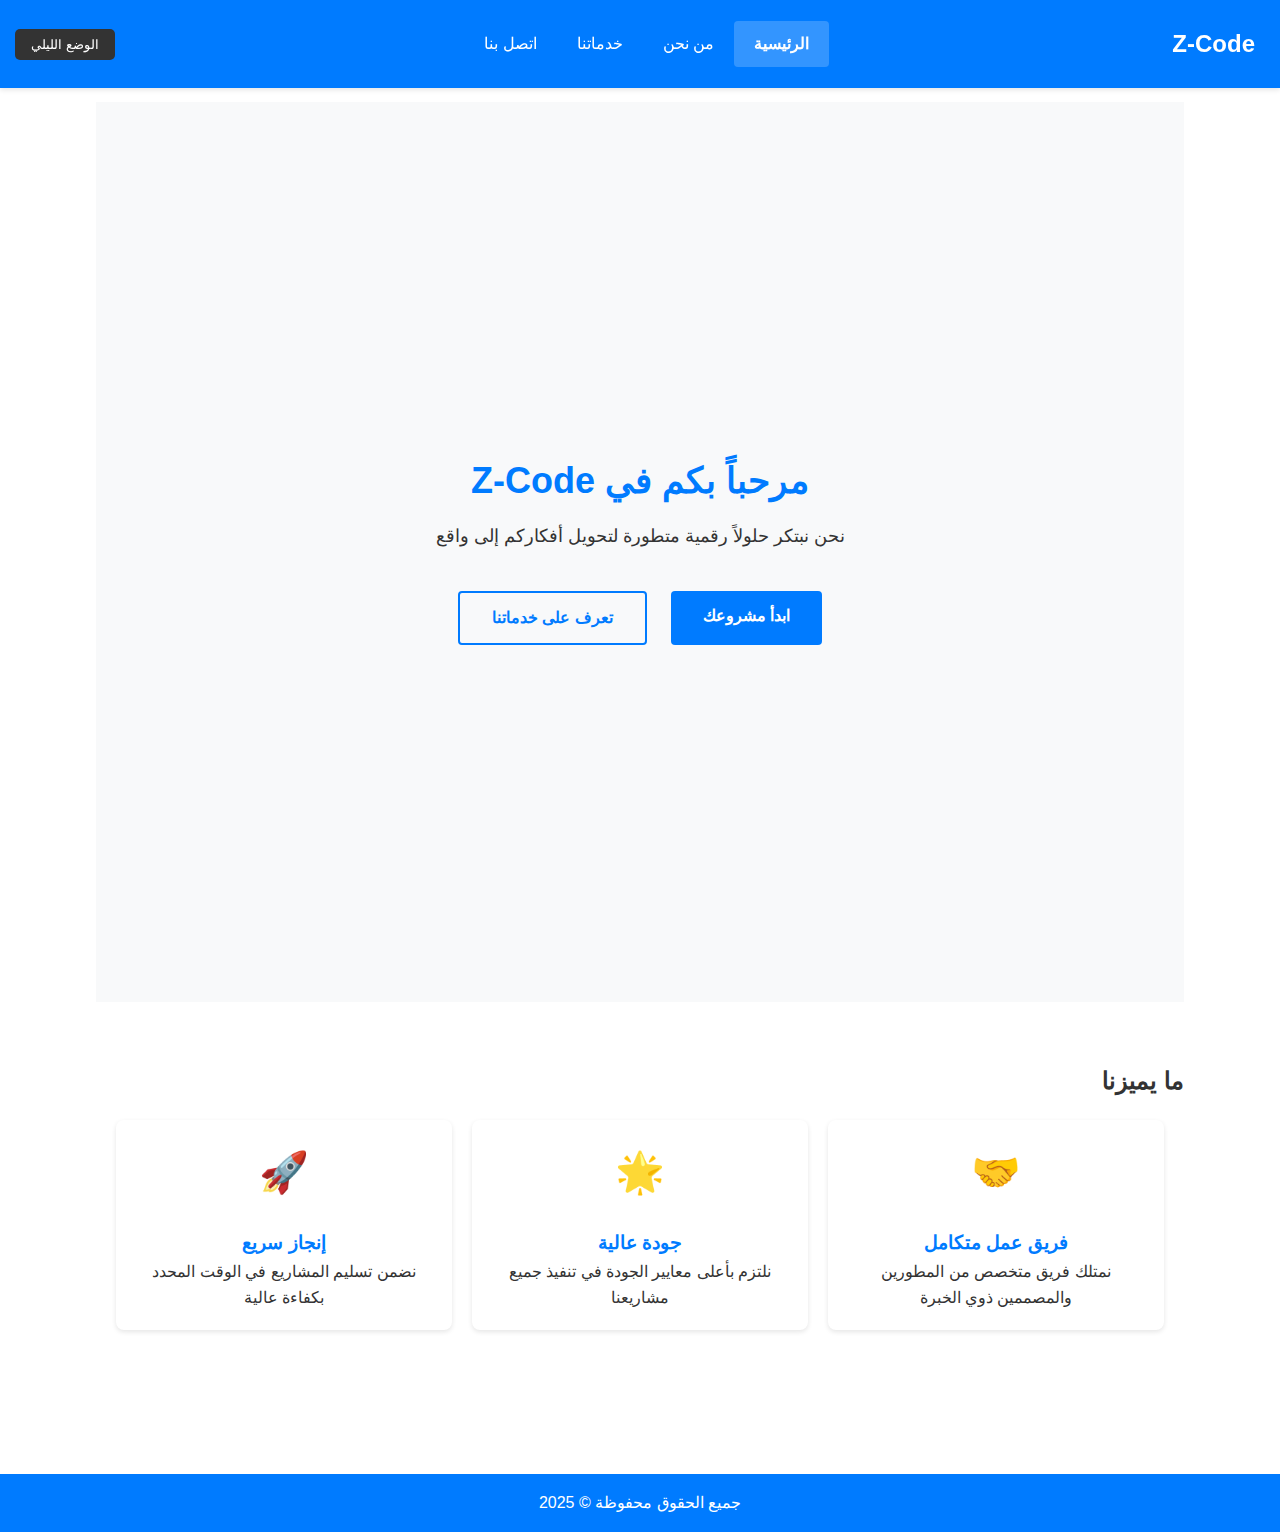
<file: index.html>
<!DOCTYPE html>
<html lang="ar" dir="rtl">
<head>
    <meta charset="UTF-8">
    <meta name="viewport" content="width=device-width, initial-scale=1.0">
    <title>الصفحة الرئيسية</title>
    <link rel="stylesheet" href="style.css">
</head>
<body>
    <header>
        <a href="index.html" class="brand">Z-Code</a>
        <nav>
            <ul>
                <li><a href="index.html" class="active">الرئيسية</a></li>
                <li><a href="about.html">من نحن</a></li>
                <li><a href="services.html">خدماتنا</a></li>
                <li><a href="contact.html">اتصل بنا</a></li>
            </ul>
        </nav>
        <button id="darkModeToggle">الوضع الليلي</button>
    </header>

    <main>
        <section class="hero">
            <div class="hero-content">
                <h1>مرحباً بكم في Z-Code</h1>
                <p class="hero-text">نحن نبتكر حلولاً رقمية متطورة لتحويل أفكاركم إلى واقع</p>
                <div class="hero-buttons">
                    <a href="contact.html" class="btn primary-btn">ابدأ مشروعك</a>
                    <a href="services.html" class="btn secondary-btn">تعرف على خدماتنا</a>
                </div>
            </div>
        </section>

        <section class="features">
            <h2 class="section-title">ما يميزنا</h2>
            <div class="features-grid">
                <div class="feature-card">
                    <div class="feature-icon">&#129309</div>
                    <h3>فريق عمل متكامل</h3>
                    <p>نمتلك فريق متخصص من المطورين والمصممين ذوي الخبرة</p>
                </div>
                <div class="feature-card">
                    <div class="feature-icon">&#127775</div>
                    <h3>جودة عالية</h3>
                    <p>نلتزم بأعلى معايير الجودة في تنفيذ جميع مشاريعنا</p>
                </div>
                <div class="feature-card">
                    <div class="feature-icon">&#128640</div>
                    <h3>إنجاز سريع</h3>
                    <p>نضمن تسليم المشاريع في الوقت المحدد بكفاءة عالية</p>
                </div>
            </div>
        </section>   
    </main>

    
    <footer>
        <p>جميع الحقوق محفوظة &copy; 2025</p>
    </footer>

    <script src="script.js"></script>
</body>
</html>
</file>
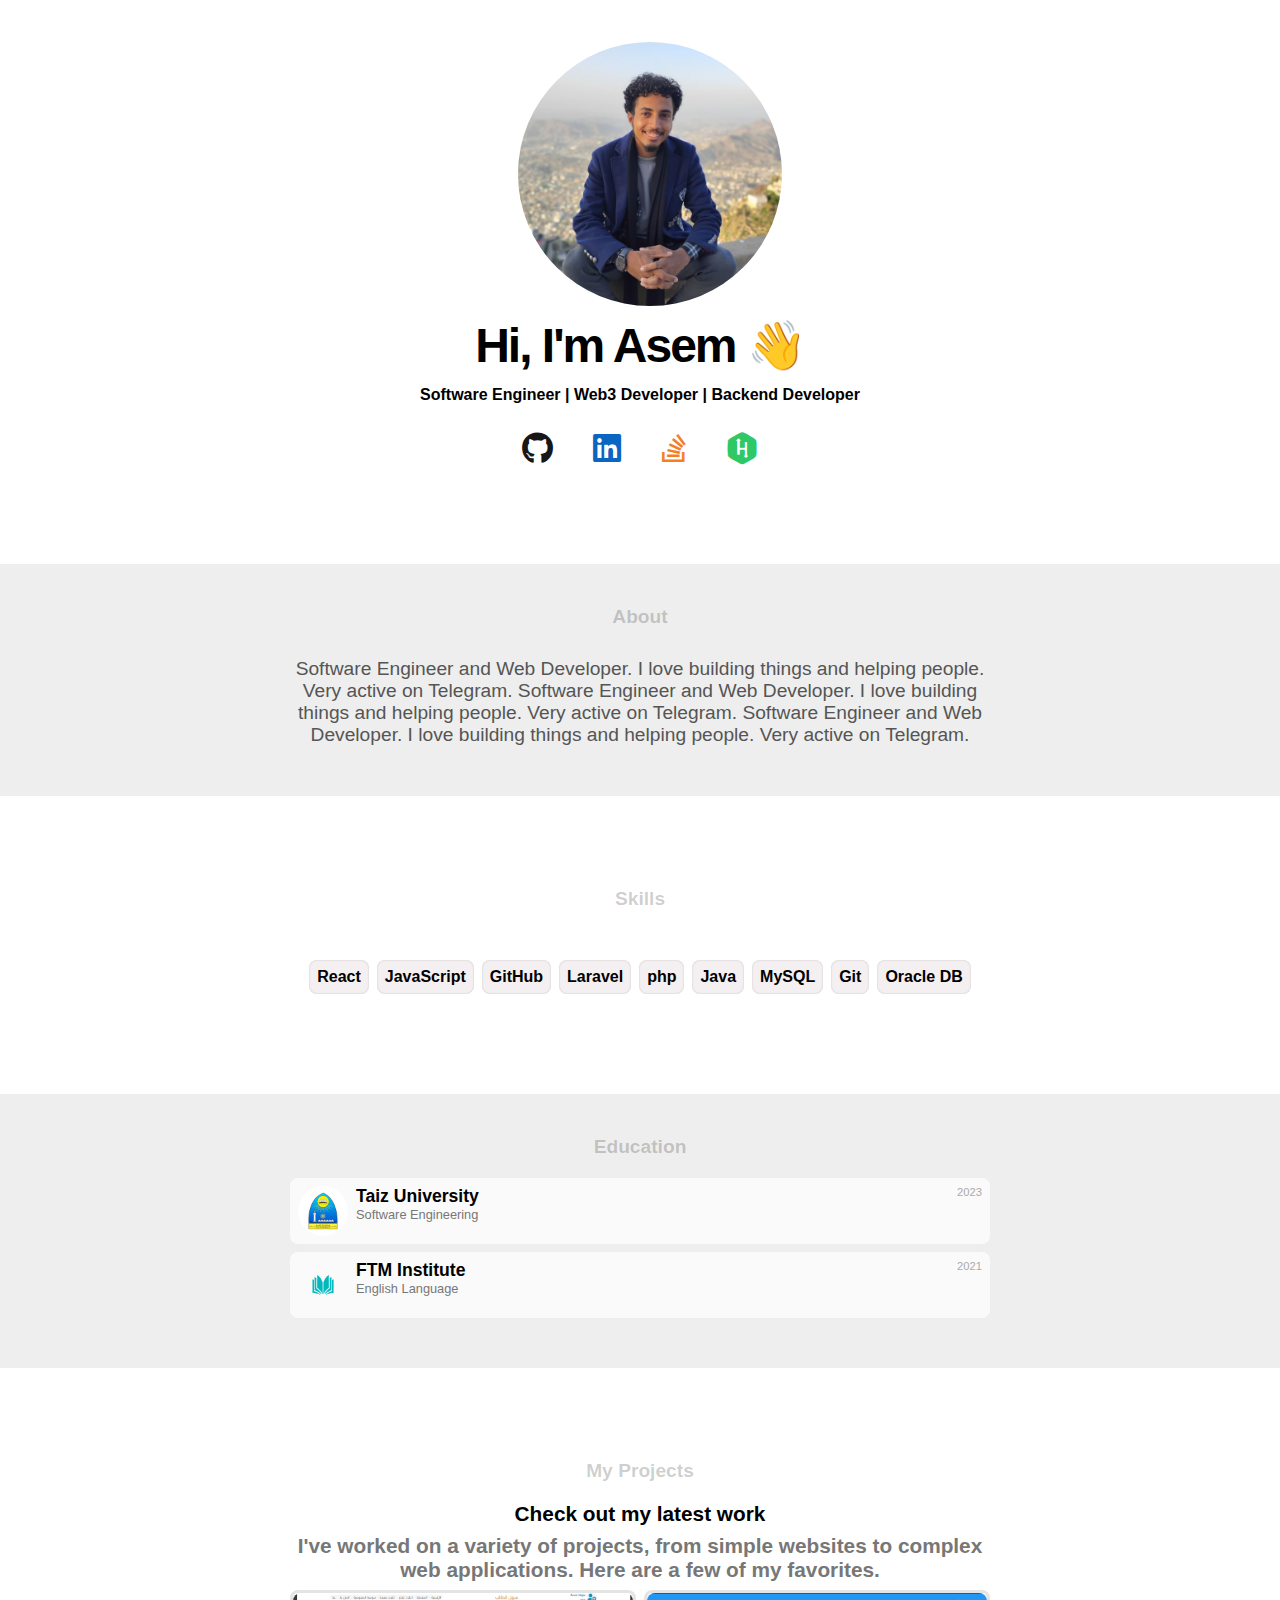
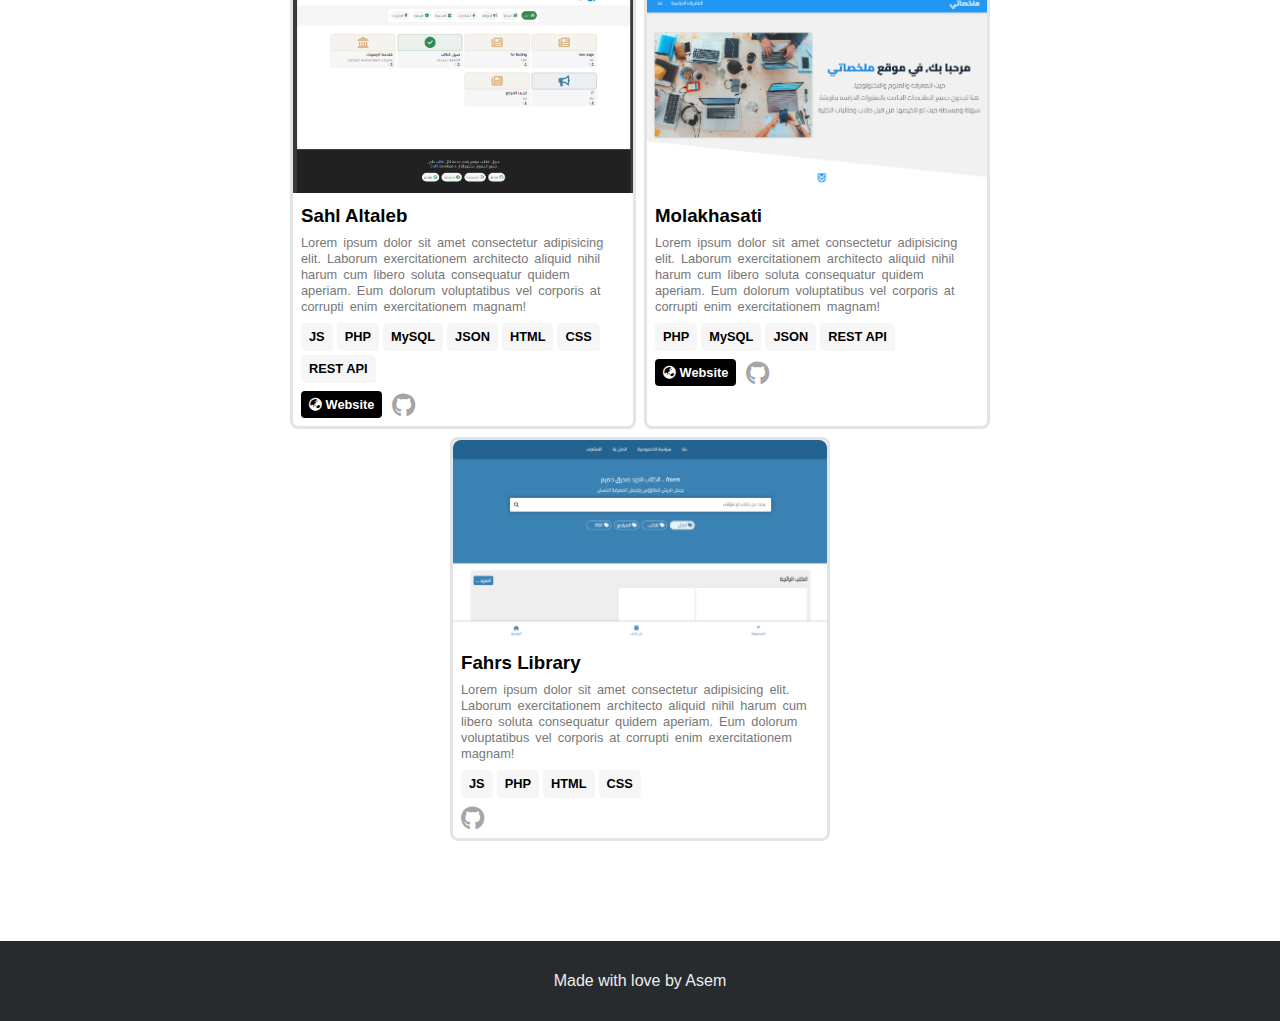
<file: profileTeam/Asem/index.html>
<!DOCTYPE html>
<html lang="en">

<head>
    <meta charset="UTF-8">
    <link rel="stylesheet" href="./assets/css/style.css">
    <link rel="stylesheet" href="./fontawsom/css/all.min.css">
    <meta name="viewport" content="width=device-width, initial-scale=1.0">
    <title>Asem Najee</title>
</head>

<body>
    <main>
        <section>
            <div class="container my-info">
                <img class="me" src="./assets/img/me.png" alt="">
                <h1>Hi, I'm Asem 👋</h1>
                <span>Software Engineer | Web3 Developer | Backend Developer</span>
                <div class="icon">
                    <i class="fab fa-github" style="color: #181717"></i>
                    <i class="fab fa-linkedin" style="color: #0A66C2;"></i>
                    <i class="fab fa-stack-overflow" style="color: #f48024;"></i>
                    <i class="fab fa-hackerrank" style="color: #2ec866;"></i>
                    <!-- <i class="fab fa-"></i> -->
                </div>
            </div>
        </section>

        <section>
            <div class="container about">
                <h2>About</h2>
                <p class="description">Software Engineer and Web Developer. I love building things and helping people. Very active on Telegram.
                    Software Engineer and Web Developer. I love building things and helping people. Very active on Telegram.
                    Software Engineer and Web Developer. I love building things and helping people. Very active on Telegram.
                </p>
            </div>
        </section>

        <section>
            <div class="container skills">
                <h2>Skills</h2>
                <div class="list">
                    <span>React</span>
                    <span>JavaScript</span>
                    <span>GitHub</span>
                    <span>Laravel</span>
                    <span>php</span>
                    <span>Java</span>
                    <span>MySQL</span>
                    <span>Git</span>
                    <span>Oracle DB</span>
                </div>
            </div>
        </section>

        <!-- <section>
            <div class="container work-experience">
                <h2>Work Experience</h2>
                <div class="list">
                    <div class="item">
                        <img src="./assets/img/taiz.png" alt="">
                        <div class="info">
                            <h3>FTM Institute</h3>
                            <span>Frontend Web Developer</span>
                            <span>Yemen . Remote</span>
                        </div>
                        <span class="date">Jan 2024 - present</span>
                    </div>
                    <div class="item">
                        <img src="" alt="">
                        <div class="info">
                            <h3>Bzoog Team</h3>
                            <span>Frontend Web Developer</span>
                            <span>Yemen . Remote</span>
                        </div>
                        <span class="date">Jan 2024 - present</span>
                    </div>
                </div>
            </div>
        </section> -->
        
        <section>
            <div class="container education">
                <h2>Education</h2>
                <div class="list">
                    <div class="item">
                        <img src="./assets/img/taiz.png" alt="">
                        <div class="info">
                            <h3>Taiz University</h3>
                            <span>Software Engineering</span>
                        </div>
                        <span class="date">2023</span>
                    </div>
                    <div class="item">
                        <img src="./assets/img/ftm.png" alt="">
                        <div class="info">
                            <h3>FTM Institute</h3>
                            <span>English Language</span>
                        </div>
                        <span class="date">2021</span>
                    </div>
                </div>
            </div>
        </section>

        <section>
            <div class="container projects">
                <h2 class="label">My Projects</h2>
                <p>Check out my latest work</p>
                <p class="description">
                    I've worked on a variety of projects, from simple websites to complex web applications. Here are a few of my favorites.
                </p>
                <div class="list">
                    <div class="item">
                        <img src="./assets/img/sahlAltalb.png" alt="">
                        <div class="info">
                            <h3>Sahl Altaleb</h3>
                            <p>Lorem ipsum dolor sit amet consectetur adipisicing elit. Laborum exercitationem architecto aliquid nihil harum cum libero soluta consequatur quidem aperiam. Eum dolorum voluptatibus vel corporis at corrupti enim exercitationem magnam!</p>
                            <div class="tags">
                                <span>JS</span>
                                <span>PHP</span>
                                <span>MySQL</span>
                                <span>JSON</span>
                                <span>HTML</span>
                                <span>CSS</span>
                                <span>REST API</span>
                            </div>
                            <div class="buttons">
                                <button>
                                    <i class="fas fa-earth-asia"></i> Website
                                </button>
                                <i class="fab fa-github"></i>
                            </div>
                        </div>
                    </div>
                    <div class="item">
                        <img src="./assets/img/molukhasi.png" alt="">
                        <div class="info">
                            <h3>Molakhasati</h3>
                            <p>Lorem ipsum dolor sit amet consectetur adipisicing elit. Laborum exercitationem architecto aliquid nihil harum cum libero soluta consequatur quidem aperiam. Eum dolorum voluptatibus vel corporis at corrupti enim exercitationem magnam!</p>
                            <div class="tags">
                                <span>PHP</span>
                                <span>MySQL</span>
                                <span>JSON</span>
                                <span>REST API</span>
                            </div>
                            <div class="buttons">
                                <button>
                                    <i class="fas fa-earth-asia"></i> Website
                                </button>
                                <i class="fab fa-github"></i>
                            </div>
                        </div>
                    </div>
                    <div class="item">
                        <img src="./assets/img/fahrsLibrary.png" alt="">
                        <div class="info">
                            <h3>Fahrs Library</h3>
                            <p>Lorem ipsum dolor sit amet consectetur adipisicing elit. Laborum exercitationem architecto aliquid nihil harum cum libero soluta consequatur quidem aperiam. Eum dolorum voluptatibus vel corporis at corrupti enim exercitationem magnam!</p>
                            <div class="tags">
                                <span>JS</span>
                                <span>PHP</span>
                                <span>HTML</span>
                                <span>CSS</span>
                            </div>
                            <div class="buttons">
                                <!-- <button>
                                    <i class="fas fa-earth-asia"></i> Website
                                </button> -->
                                <i class="fab fa-github"></i>
                            </div>
                        </div>
                    </div>
                    
                </div>
            </div>
        </section>

        <!-- <section>
            <div class="container contact">
                <h2 class="label">Contact</h2>
    
            </div>
        </section> -->

    </main>
    <footer>
        <span>Made with love by <span>Asem</span></span>
    </footer>
</body>

</html>
</file>
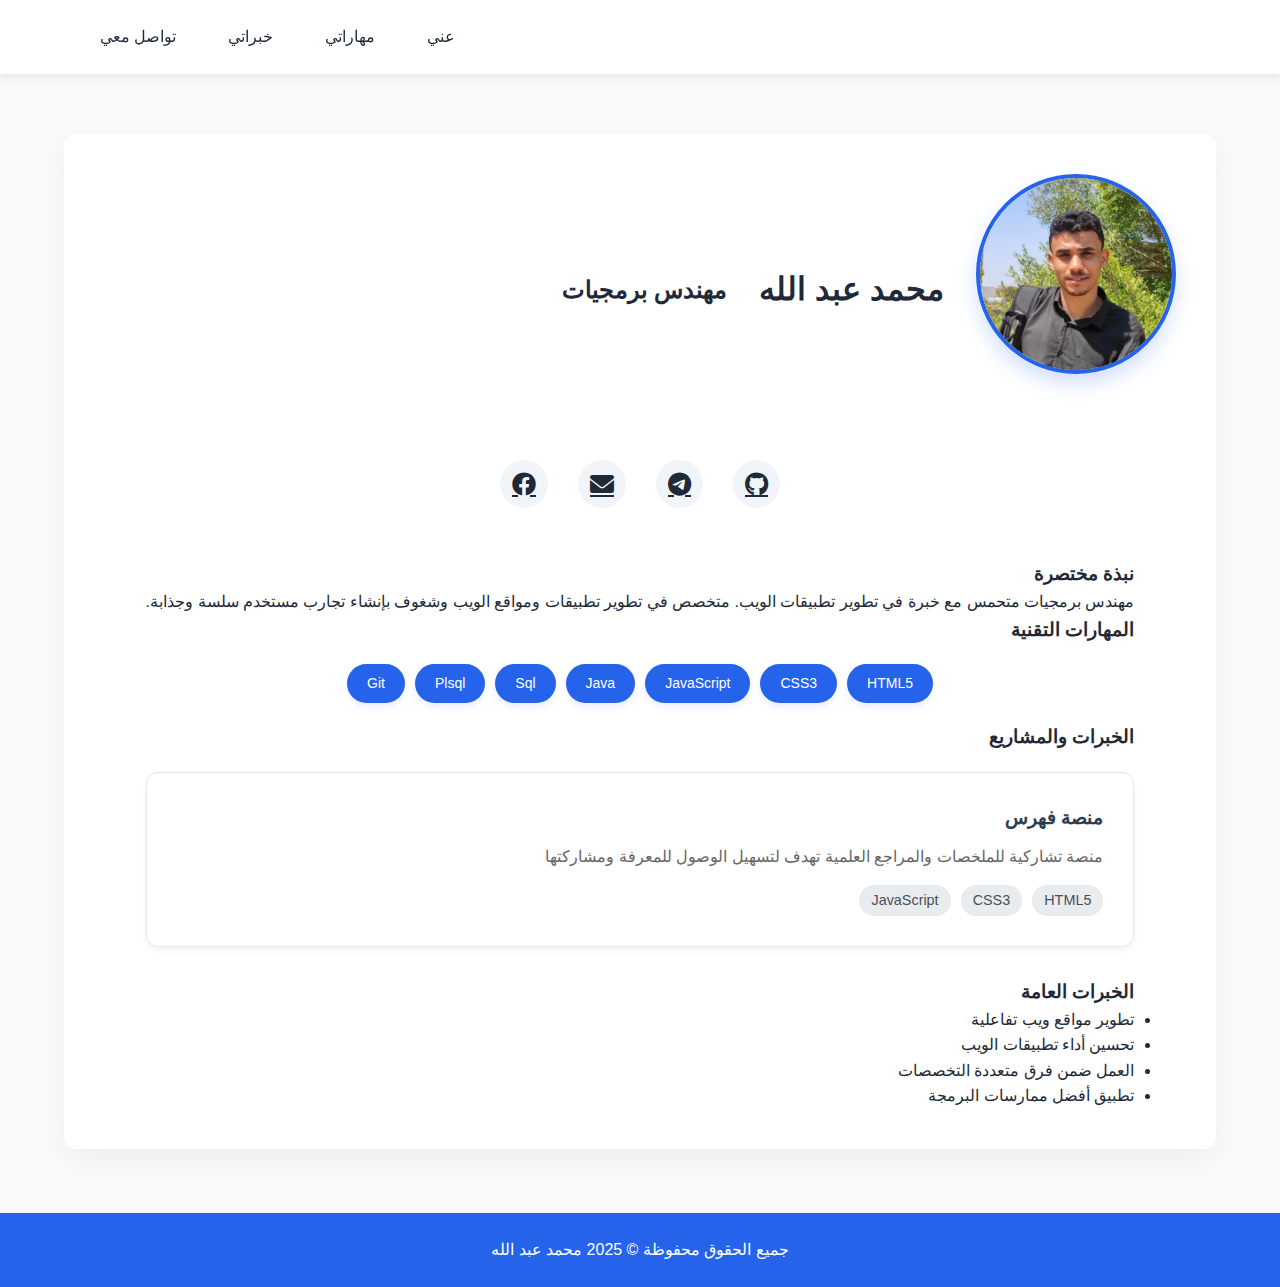
<file: profileTeam/MohammedAbdullh/index.html>
<!DOCTYPE html>
<html lang="ar" dir="rtl">
<head>
    <meta charset="UTF-8">
    <meta name="viewport" content="width=device-width, initial-scale=1.0">
    <title>محمد عبد الله - مهندس برمجيات</title>
    <link rel="stylesheet" href="../../style.css">
    <link rel="stylesheet" href="style.css">
    <link rel="stylesheet" href="https://cdnjs.cloudflare.com/ajax/libs/font-awesome/6.0.0/css/all.min.css">
</head>
<body>
    <header>
        <div class="header-content">
            <div class="logo"></div>
            <button class="menu-toggle">
                <i class="fas fa-bars"></i>
            </button>
            <nav class="nav-links">
                <a href="#about">عني</a>
                <a href="#skills">مهاراتي</a>
                <a href="#experience">خبراتي</a>
                <a href="#contact">تواصل معي</a>
            </nav>
        </div>
    </header>

    <div class="profile-container">
        <div class="profile-header">
            <img src="images/profileImg.jpg" alt="محمد عبد الله" class="profile-image">
            <h1>محمد عبد الله</h1>
            <h2>مهندس برمجيات</h2>
            <div id="contact" class="social-links">
                <a href="https://github.com/" target="_blank" title="GitHub"><i class="fab fa-github"></i></a>
                <a href="https://t.me/M8_Qasm" target="_blank" title="Telegram"><i class="fab fa-telegram"></i></a>
                <a href="mailto:your.alawadymohamed993@gmail.com" title="Email"><i class="fas fa-envelope"></i></a>
                <a href="https://facebook.com/mohammed77793" target="_blank" title="Facebook"><i class="fab fa-facebook"></i></a>
            </div>
        </div>
        
        <div class="profile-content">
            <h3 id="about">نبذة مختصرة</h3>
            <p>
                مهندس برمجيات متحمس مع خبرة في تطوير تطبيقات الويب. متخصص في تطوير تطبيقات ومواقع الويب وشغوف بإنشاء تجارب مستخدم سلسة وجذابة.
            </p>

            <h3 id="skills">المهارات التقنية</h3>
            <div class="skills-list">
                <span class="skill-tag">HTML5</span>
                <span class="skill-tag">CSS3</span>
                <span class="skill-tag">JavaScript</span>
                <span class="skill-tag">Java</span>
                <span class="skill-tag">Sql</span>
                 <span class="skill-tag">Plsql</span>
                <span class="skill-tag">Git</span>
            </div>

            <h3 id="experience">الخبرات والمشاريع</h3>
            <div class="projects">
                <div class="project-item">
                    <h4>منصة فهرس</h4>
                    <p>منصة تشاركية للملخصات والمراجع العلمية تهدف لتسهيل الوصول للمعرفة ومشاركتها</p>
                    <div class="project-tech">
                        <span class="tech-tag">HTML5</span>
                        <span class="tech-tag">CSS3</span>
                        <span class="tech-tag">JavaScript</span>
                    </div>
                </div>
            </div>

            <h3>الخبرات العامة</h3>
            <ul>
                <li>تطوير مواقع ويب تفاعلية</li>
                <li>تحسين أداء تطبيقات الويب</li>
                <li>العمل ضمن فرق متعددة التخصصات</li>
                <li>تطبيق أفضل ممارسات البرمجة</li>
            </ul>
        </div>
    </div>
 

    <footer>
        <div class="footer-content">
            <p>جميع الحقوق محفوظة &copy; 2025 محمد عبد الله</p>
        </div>
    </footer>

    <script>
        // تفعيل القائمة للشاشات الصغيرة
        const menuToggle = document.querySelector('.menu-toggle');
        const navLinks = document.querySelector('.nav-links');

        menuToggle.addEventListener('click', () => {
            navLinks.classList.toggle('active');
        });

        // إغلاق القائمة عند الضغط على أي رابط
        document.querySelectorAll('.nav-links a').forEach(link => {
            link.addEventListener('click', () => {
                navLinks.classList.remove('active');
            });
        });
    </script>
</body>
</html>
</file>
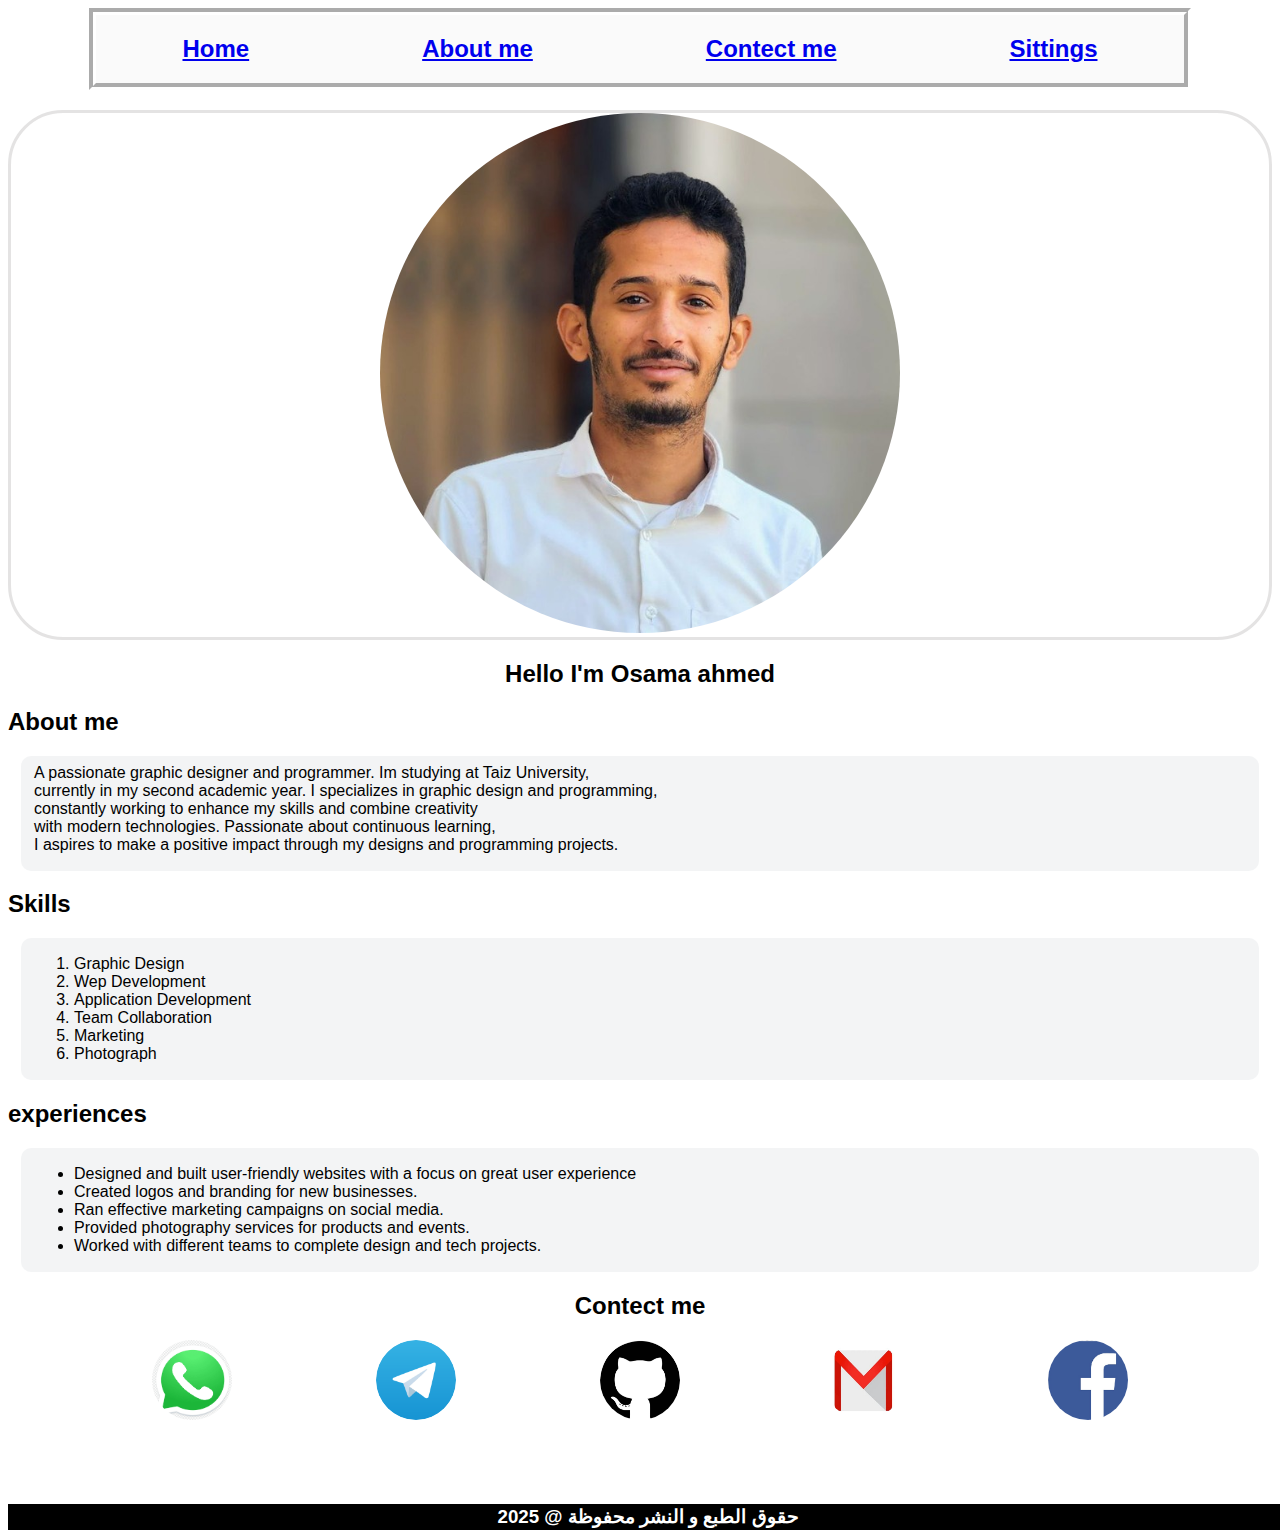
<file: profileTeam/OsamhAhmmed/index.html>
<!DOCTYPE html>
<html lang ="en">
    <head>
        <title>ENG\Osama ahmed</title>
<style>
    .wel{
        background-color: rgb(192, 179, 192);

    }.my_photo{
        border-radius:50vw;
        height: 520px;
        width: 520px;



    }.head{width: 850px;
        width: 85vw;
        background-color: rgba(249, 249, 249, 0.892);
        display: flex;
        flex-wrap: wrap ;
        justify-content: space-around;
        border: 7px groove rgb(255, 255, 255);
       

    }.bor_photo{
margin-top: 20px;
        border: 3px solid rgba(201, 200, 200, 0.501);
        border-radius: 55px;
    }.about_me{
        background-color: rgba(231, 234, 236, 0.507);
    border-radius: 10px;
 padding: 1px 5px  1px 13px;
margin: 13px;

    }   .ho{ margin-top: 80px;
            height: 25px;
            width: 100vw;
            background-color: rgb(0, 0, 0);
            padding-top: 1px;
         
        }.im{
            height: 80px;
            width: 80px;
            border-radius: 100vw;
         
        }
        .Contect{
            display: flex;
            flex-direction: row;
            justify-content: space-evenly;
        }
        *{
            font-family: Arial, Helvetica, sans-serif;
        }

</style>
    </head>
<body>
<center>
    <div class="head">
      <a href="#home"> <div><h2>Home</h2></div></a> 
      <a href="#about">  <div><h2>About me</h2></div></a> 
        <a href="#con">    <div><h2>Contect me</h2></div></a> 
            <a href="#sit">  <div><h2>Sittings</h2></div></a> 
    </div></center>
    <div class="bor_photo" id="home"><center>
         <img  src="IMG_20250202_062455_341.jpg" alt="my photo" class="my_photo">
</center>
    
    </div>
    <center>  <h2>Hello I'm Osama ahmed</h2></center> 
    <h2 id="about">About me</h2>
<div class="about_me">
    <p style="margin-top: 7px;">A passionate graphic designer and programmer.
         Im studying at Taiz University,<br>
        currently in my second academic year. I specializes in graphic design and programming,<br>
        constantly working to enhance my skills and combine creativity<br>
        with modern technologies. Passionate about continuous learning,<br> I aspires
        to make a positive impact through my designs and programming projects.</p>
</div>
<h2>Skills</h2>
<div class="about_me" >
    <p >
        <ol style="margin-top: 2px;">
         
            <li>Graphic Design</li>
            <li> Wep Development</li>
            <li>Application Development</li>
            <li> Team Collaboration</li>
            <li> Marketing</li>
            <li>  Photograph</li>
        </ol>
    </p>
</div>








</div>
<h2>experiences</h2>
<div class="about_me">
    <p >
        <ul style="margin-top: 2px;">
         
            <li>Designed and built user-friendly websites with a focus on great
user experience
</li>
            <li> Created logos and branding for new businesses.</li>
            <li>Ran effective marketing campaigns on social media.</li>
            <li>Provided photography services for products and events.</li>
         
            <li> Worked with different teams to complete design and tech projects. </li>
        </ul>
    </p>
</div>
<center>
    <h2 id="con">Contect me</h2>
    <div class="Contect">
     <div> <a href="https://wa.me/967778972159"><img class="im" src="png-clipart-whatsapp-logo-whatsapp-computer-icons-telephone-call-whatsapp-grass-internet.png"></a></div>  
     <div>  <a href="https://t.me/eng_o_ahmed"> <img class="im" src="2048px-Telegram_logo.svg.png" ></a> </div> 
     <div> <a href="https://github.com/ENG2Osama">  <img class="im" src="encyclopedia-ما-هو-GitHub-وما-هي-استخداماته.jpg" ></a></div> 
    <div> <a href="mailto:eng.osama.a.farhan@gmail.com"><img class="im" src="Gmail1.jpg" ></a></div> 
   <div>  <a href="https://www.facebook.com/profile.php?id=100089035663873"> <img class="im" src="png-clipart-computer-icons-facebook-facebook-blue-angle.jpg" ></a></div> 
    </div>
</center>
<div class="ho"><center style="margin-top: -18px;">
    <h3 style="color: rgb(255, 255, 255);">حقوق الطبع و النشر محفوظة @ 2025</h3>
    

</center>

</body>



</html>
</file>
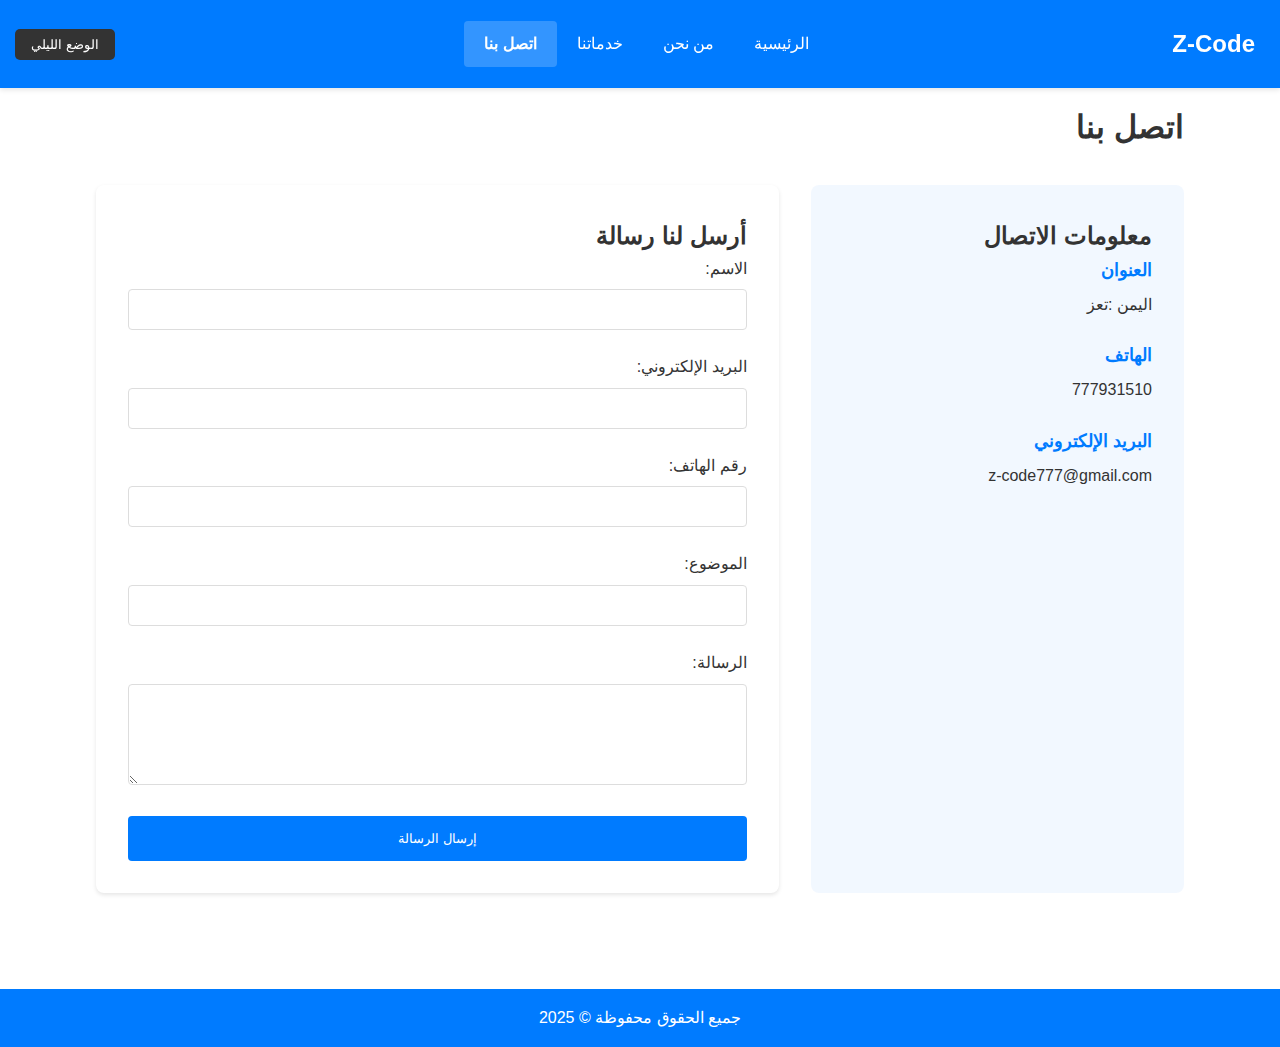
<file: contact.html>
<!DOCTYPE html>
<html lang="ar" dir="rtl">
<head>
    <meta charset="UTF-8">
    <meta name="viewport" content="width=device-width, initial-scale=1.0">
    <title>اتصل بنا</title>
    <link rel="stylesheet" href="style.css">
</head>
<body>
    <header>
        <a href="index.html" class="brand">Z-Code</a>
        <nav>
            <ul>
                <li><a href="index.html">الرئيسية</a></li>
                <li><a href="about.html">من نحن</a></li>
                <li><a href="services.html">خدماتنا</a></li>
                <li><a href="contact.html" class="active">اتصل بنا</a></li>
            </ul>
        </nav>
        <button id="darkModeToggle">الوضع الليلي</button>
    </header>

    <main>
        <h1>اتصل بنا</h1>
        <div class="content">
            <div class="contact-container">
                <div class="contact-info">
                    <h2>معلومات الاتصال</h2>
                    <div class="info-item">
                        
                        <div>
                            <h3>العنوان</h3>
                <p>اليمن :تعز</p>
                        </div>
                    </div>
                    <div class="info-item">
                        <div>
                            <h3>الهاتف</h3>
                            <p>777931510</p>
                        </div>
                    </div>
                    <div class="info-item">
                        <div>
                            <h3>البريد الإلكتروني</h3>
                            <p>z-code777@gmail.com</p>
                        </div>
         
                    </div>
                </div>

                <div class="contact-form">
                    <h2>أرسل لنا رسالة</h2>
                    <form>
                        <div class="form-group">
                            <label for="name">الاسم:</label>
                            <input type="text" id="name" name="name" required>
                        </div>
                        <div class="form-group">
                            <label for="email">البريد الإلكتروني:</label>
                            <input type="email" id="email" name="email" required>
                        </div>
                        <div class="form-group">
                            <label for="phone">رقم الهاتف:</label>
                            <input type="tel" id="phone" name="phone">
                        </div>
                        <div class="form-group">
                            <label for="subject">الموضوع:</label>
                            <input type="text" id="subject" name="subject" required>
                        </div>
                        <div class="form-group">
                            <label for="message">الرسالة:</label>
                            <textarea id="message" name="message" required rows="5"></textarea>
                        </div>
                        <button type="submit">إرسال الرسالة</button>
                    </form>
                </div>
            </div>
        </div>
    </main>

    <footer>
        <p>جميع الحقوق محفوظة &copy; 2025</p>
    </footer>

    <script src="script.js"></script>
</body>
</html>
</file>
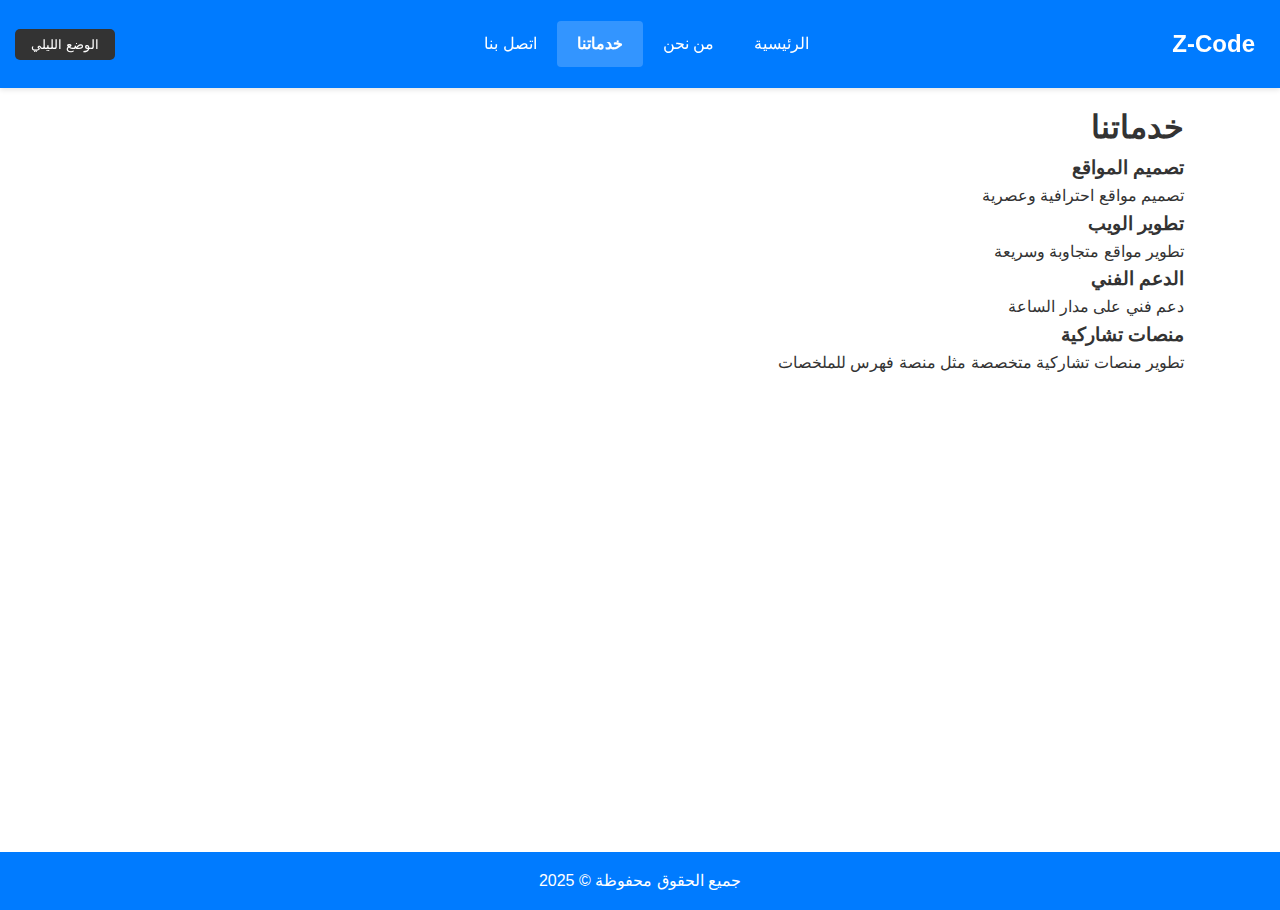
<file: services.html>
<!DOCTYPE html>
<html lang="ar" dir="rtl">
<head>
    <meta charset="UTF-8">
    <meta name="viewport" content="width=device-width, initial-scale=1.0">
    <title>خدماتنا</title>
    <link rel="stylesheet" href="style.css">
</head>
<body>
    <header>
        <a href="index.html" class="brand">Z-Code</a>
        <nav>
            <ul>
                <li><a href="index.html">الرئيسية</a></li>
                <li><a href="about.html">من نحن</a></li>
                <li><a href="services.html" class="active">خدماتنا</a></li>
                <li><a href="contact.html">اتصل بنا</a></li>
            </ul>
        </nav>
        <button id="darkModeToggle">الوضع الليلي</button>
    </header>

    <main>
        <h1>خدماتنا</h1>
        <div class="content">
            <div class="services-grid">
                <div class="service">
                
                    <h3>تصميم المواقع</h3>
                    <p>تصميم مواقع احترافية وعصرية</p>
                </div>
                <div class="service">
                     
                    <h3>تطوير الويب</h3>
                    <p>تطوير مواقع متجاوبة وسريعة</p>
                </div>
                <div class="service">
                    
                    <h3>الدعم الفني</h3>
                    <p>دعم فني على مدار الساعة</p>
                </div>
                <div class="service">
                                 
                    <h3>منصات تشاركية</h3>
                    <p>تطوير منصات تشاركية متخصصة مثل منصة فهرس للملخصات</p>
                </div>
            </div>
        </div>
    </main>

    <footer>
        <p>جميع الحقوق محفوظة &copy; 2025</p>
    </footer>

    <script src="script.js"></script>
</body>
</html>
</file>
<file: style.css>
:root {
    --primary-color: #007bff;
    --background-color: #ffffff;
    --text-color: #333333;
}

body.dark-mode {
    --background-color: #1a1a1a;
    --text-color: #ffffff;
}

body.dark-mode header {
    background-color: #2d2d2d;
}

body.dark-mode .hero {
    background-color: #2d2d2d;
}

body.dark-mode .feature-card,
body.dark-mode .team-member {
    background-color: #2d2d2d;
    box-shadow: 0 2px 5px rgba(255, 255, 255, 0.1);
}

body.dark-mode .member-profile {
    background-color: #2d2d2d;
}

body.dark-mode .skills-list li,
body.dark-mode .achievements-list li {
    background-color: #2d2d2d;
    border-color: var(--primary-color);
    color: var(--text-color);
}

* {
    margin: 0;
    padding: 0;
    box-sizing: border-box;
}

body {
    font-family: Arial, sans-serif;
    background-color: var(--background-color);
    color: var(--text-color);
    line-height: 1.6;
}

img {
    max-width: 100%;
    height: auto;
}

.container {
    width: 90%;
    max-width: 1200px;
    margin: 0 auto;
    padding: 20px;
}

@media (max-width: 480px) {
    html {
        font-size: 14px;
    }

    .container {
        padding: 10px;
    }
}

header {
    background-color: var(--primary-color);
    padding: 15px;
    position: fixed;
    top: 0;
    left: 0;
    z-index: 1000;
    display: flex;
    justify-content: space-between;
    align-items: center;
    flex-wrap: wrap;
    width: 100%;
    box-shadow: 0 2px 5px rgba(0, 0, 0, 0.1);
    transition: transform 0.3s ease;
}

body {
    padding-top: 70px;
}

@media (max-width: 768px) {
    body {
        padding-top: 150px;
    }
}

main,
.about-section,
.services-section,
.contact-section,
.member-profile,
.team-section {
    margin-top: 80px;
    padding-top: 40px;
}

 
 
@media (max-width: 768px) {
    header {
        padding: 0.1rem;
        justify-content: center;
        text-align: center;
    }

    main,
    .about-section,
    .services-section,
    .contact-section,
    .member-profile,
    .team-section {
        margin-top:10px;
    }

    .brand {
        width: 100%;
        text-align: center;
        margin: 0.5rem 0;
    }

    nav {
        width: 100%;
        margin: 0.5rem 0;
    }

    nav ul {
        justify-content: center;
    }

    #darkModeToggle {
        width: auto;
        margin: 0.5rem 0;
    }
}

.brand {
    font-size: 24px;
    font-weight: bold;
    color: white;
    text-decoration: none;
    padding: 10px;
}

nav ul {
    list-style: none;
    padding: 0;
    margin: 0;
    display: flex;
    justify-content: center;
    flex-wrap: wrap;
}

nav a {
    color: white;
    text-decoration: none;
    padding: 10px 20px;
    display: inline-block;
}

nav a:hover {
    background-color: rgba(255, 255, 255, 0.1);
    border-radius: 4px;
}

.active {
    font-weight: bold;
    background-color: rgba(255, 255, 255, 0.2);
    border-radius: 4px;
}

.hero {
    min-height: 50vh;
    display: flex;
    justify-content: center;
    align-items: center;
    padding: 32px;
    text-align: center;
    background-color: rgba(0, 123, 255, 0.05);
}

.hero-content {
    max-width: 800px;
    margin: 0 auto;
    display: flex;
    flex-direction: column;
    align-items: center;
}

.hero h1 {
    font-size: 48px;
    color: var(--primary-color);
    margin-bottom: 24px;
    line-height: 1.2;
}

.hero p {
    font-size: 18px;
    margin-bottom: 40px;
    line-height: 2;
}

.hero-buttons {
    display: flex;
    gap: 24px;
    justify-content: center;
}

.primary-btn {
    display: inline-block;
    padding: 12px 32px;
    background-color: var(--primary-color);
    color: white;
    text-decoration: none;
    border-radius: 4px;
    font-weight: bold;
    transition: all 0.3s ease;
}

.secondary-btn {
    display: inline-block;
    padding: 12px 32px;
    border: 2px solid var(--primary-color);
    color: var(--primary-color);
    text-decoration: none;
    border-radius: 4px;
    font-weight: bold;
    transition: all 0.3s ease;
}

.primary-btn:hover,
.secondary-btn:hover {
    transform: translateY(-2px);
    box-shadow: 0 2px 4px rgba(0, 0, 0, 0.1);
}

.primary-btn:hover {
    background-color: #0056b3;
}

.secondary-btn:hover {
    background-color: var(--primary-color);
    color: white;
}

@media (max-width: 768px) {
    .hero {
        flex-direction: column;
        text-align: center;
        min-height: auto;
    }

    .hero-content,
    .hero-image {
        max-width: 100%;
    }

    .hero-buttons {
        justify-content: center;
    }
}

main {
    padding: 32px;
    width: 90%;
    margin: 0 auto;
    min-height: calc(100vh - 150px);
    display: flex;
    flex-direction: column;
}

 
footer {
    background-color: var(--primary-color);
    color: white;
    text-align: center;
    padding: 16px;
    margin-top: 32px;
    width: 100%;
}

 
#darkModeToggle {
    background-color: #333;
    color: white;
    border: none;
    padding: 8px 16px;
    border-radius: 5px;
    cursor: pointer;
    margin-right: 16px;
}

#darkModeToggle:hover {
    background-color: #444;
}

 
body.dark-mode {
    --background-color: #333333;
    --text-color: #ffffff;
}

body.dark-mode .contact-form {
    background-color: #444;
}

body.dark-mode .contact-form label {
    color: #ffffff;
}

body.dark-mode .contact-form input,
body.dark-mode .contact-form textarea {
    background-color: #555;
    border-color: #666;
    color: #ffffff;
}

body.dark-mode .contact-form input:focus,
body.dark-mode .contact-form textarea:focus {
    border-color: var(--primary-color);
}

/* تنسيق صفحة الاتصال */
/* حاوية نموذج الاتصال - تنظيم النموذج ومعلومات الاتصال */
.contact-container {
    display: flex;
    flex-wrap: wrap;
    gap: 32px;
    margin: 32px 0;
    width: 100%;
}

.contact-info {
    background-color: rgba(0, 123, 255, 0.05);
    padding: 32px;
    border-radius: 8px;
    flex: 1;
    min-width: 300px;
}

.info-item {
    display: flex;
    align-items: flex-start;
    margin-bottom: 1.5rem;
    gap: 1rem;
}

.info-item i {
    font-size: 1.5rem;
    color: var(--primary-color);
}

.info-item h3 {
    margin: 0;
    color: var(--primary-color);
    font-size: 1.1rem;
}

.info-item p {
    margin: 0.5rem 0 0 0;
}

.social-links {
    margin-top: 2rem;
}

.social-icons {
    display: flex;
    gap: 1rem;
    margin-top: 1rem;
}

.social-icon {
    font-size: 1.5rem;
    color: var(--primary-color);
    text-decoration: none;
    transition: transform 0.3s ease;
}

.social-icon:hover {
    transform: translateY(-3px);
}

 
.contact-form {
    background-color: white;
    padding: 32px;
    border-radius: 8px;
    box-shadow: 0 2px 4px rgba(0, 0, 0, 0.1);
    flex: 2;
    min-width: 300px;
}

.form-group {
    margin-bottom: 1.5rem;
}

label {
    display: block;
    margin-bottom: 8px;
}

input, textarea {
    width: 100%;
    padding: 12px;
    border: 1px solid #ddd;
    border-radius: 4px;
    background-color: #fff;
    color: var(--text-color);
    transition: border-color 0.3s ease;
}

input:focus, textarea:focus {
    outline: none;
    border-color: var(--primary-color);
}

button[type="submit"] {
    background-color: var(--primary-color);
    color: white;
    border: none;
    padding: 15px 30px;
    border-radius: 4px;
    cursor: pointer;
    width: 100%;
    transition: background-color 0.3s ease;
}

button[type="submit"]:hover {
    background-color: #0056b3;
}

.hero {
    min-height: 100vh;
    display: flex;
    align-items: center;
    justify-content: center;
    text-align: center;
    padding: 20px;
    background-color: #f8f9fa;
}

.hero-content {
    max-width: 800px;
    padding: 0 20px;
}

.hero h1 {
    font-size: 36px;
    margin-bottom: 20px;
    color: var(--primary-color);
}

.hero p {
    font-size: 18px;
    margin-bottom: 40px;
    color: var(--text-color);
    line-height: 1.6;
}

.features {
    padding: 60px 0;
    background-color: var(--background-color);
}

.features-grid {
    display: grid;
    grid-template-columns: repeat(auto-fit, minmax(280px, 1fr));
    gap: 20px;
    padding: 20px;
}

.feature-card {
    padding: 20px;
    border-radius: 8px;
    box-shadow: 0 2px 5px rgba(0, 0, 0, 0.1);
    background-color: white;
    text-align: center;
    transition: transform 0.3s ease, box-shadow 0.3s ease;
}

.feature-card:hover {
    transform: translateY(-5px);
    box-shadow: 0 6px 12px rgba(0, 0, 0, 0.15);
}

.feature-icon {
    font-size: 2.5rem;
    margin-bottom: 1.5rem;
    color: var(--primary-color);
}

.feature-card h3 {
    margin: 0;
    color: var(--primary-color);
    font-size: 1.2rem;
}

.feature-card p {
    color: var(--text-color);
    line-height: 1.6;
}

.team-section {
    padding: 4rem 2rem;
    background-color: var(--background-color);
}
 
.about-section img{
    width:100%;
    height:50vh;
    object-fit: cover;
}

.team-grid {
    display: grid;
    grid-template-columns: repeat(auto-fit, minmax(250px, 1fr));
    gap: 20px;
    padding: 2px;
}

.team-member {
    padding: 20px;
    border-radius: 8px;
    box-shadow: 0 2px 5px rgba(0, 0, 0, 0.1);
    background-color: white;
    text-align: center;
    transition: transform 0.3s ease, box-shadow 0.3s ease;
}

.team-member:hover {
    transform: translateY(-5px);
    box-shadow: 0 6px 12px rgba(0, 0, 0, 0.15);
}

.team-member img {
    width: 150px;
    height: 150px;
    border-radius: 50%;
    object-fit: cover;
    margin-bottom: 1rem;
    border: 3px solid var(--primary-color);
}

.team-member h3 {
    color: var(--primary-color);
    margin: 0.5rem 0;
}

.team-member p {
    color: var(--text-color);
    margin-bottom: 1rem;
}

.more-btn {
    display: inline-block;
    background-color: var(--primary-color);
    color: white;
    padding: 8px 24px;
    border-radius: 4px;
    text-decoration: none;
    transition: background-color 0.3s ease;
}

.more-btn:hover {
    background-color: #0056b3;
}

.member-profile {
    width: 90%;
    max-width: 800px;
    margin: 32px auto;
        padding: 32px;
    background-color: rgba(0, 123, 255, 0.05);
    border-radius: 8px;
}

.profile-header {
    display: flex;
    flex-wrap: wrap;
    gap: 32px;
    align-items: center;
    margin-bottom: 32px;
    width: 100%;
}

.profile-image {
    width: 200px;
    height: 200px;
    border-radius: 50%;
    object-fit: cover;
    border: 4px solid var(--primary-color);
}

.profile-info h1 {
    color: var(--primary-color);
    margin: 0;
}

.profile-info h2 {
    color: var(--text-color);
    font-weight: normal;
    margin: 0.5rem 0;
}

.profile-section {
    margin-bottom: 2rem;
}

.profile-section h3 {
    color: var(--primary-color);
    border-bottom: 2px solid var(--primary-color);
    padding-bottom: 0.5rem;
    margin-bottom: 1rem;
}

.skills-list, .achievements-list {
    list-style: none;
    padding: 0;
    display: flex;
    flex-wrap: wrap;
    gap: 16px;
    justify-content: center;
}

.skills-list li, .achievements-list li {
    background-color: white;
    padding: 8px 16px;
    border-radius: 4px;
    border: 1px solid var(--primary-color);
    flex: 1;
    min-width: 150px;
    max-width: 200px;
    text-align: center;
}
</file>
<file: profileTeam/Asem/assets/css/style.css>
* {
    padding: 0;
    margin: 0;
    box-sizing: border-box;
    font-family: Arial, Helvetica, sans-serif;
    transition: 0.3s;
}

body {
    min-height: 100dvh;
}

.container {
    max-width: 700px;
    width: min(90%, calc(100vw - 20px));
    margin: 0 auto;
    padding-top: 2rem;
}

img {
    object-fit: cover;
}

h1 {
    font-size: 3rem;
    margin: 8px 0;
    letter-spacing: -2px;
    font-weight: 700;
    line-height: 3rem;
    text-align: center;
}

h2 {
    font-size: 1.2rem;
    text-align: center;
    margin-bottom: 20px;
    color: #0003;
}

section {
    padding: 10px 10px 50px;
    margin-bottom: 50px;
}

section:nth-of-type(2n){
    background-color: #eee;
}

button {
    background-color: #000;
    color: #fff;
    padding: 6px 8px ;
    font-weight: 600;
    outline: none;
    border-radius: 4px;
    border: none;
    font-size: .8rem;
}

.icon {
    display: flex;
    gap: 8px;
    margin-top: 20px;
    justify-content: space-evenly;
    width: min(80%, 300px);
}
.icon i {
    color: #000;
    font-size: 2rem;
}

/* Start Special Styles */
.my-info {
    display: flex;
    flex-direction: column;
    align-items: center;
    justify-content: center;
    gap: 0.5rem;
}
.me {
    width: 16.5rem;
    height: 16.5rem;
    border-radius: 50%;
    margin-left: 20px;
}
.me ~ span {
    text-align: center;
    font-weight: 600;
}


/* Start About me */
.about {
    display: flex;
    flex-direction: column;
    gap: 10px;
}
.about > p {
    font-size: 1.2rem;
    color: #555;
    text-align: center;
}
/* End About me */

/* Start Skills */
.skills {
    display: flex;
    flex-direction: column;
    gap: 30px;
}

.skills .list {
    display: flex;
    gap: 8px;
    flex-wrap: wrap;
    justify-content: center;
}
.skills .list > span {
    background-color: #48041210;
    padding: 8px 8px;
    border-radius: 8px;
    box-shadow: inset 0 0 2px #0003;
    font-weight: 600;
}
/* End Skills */

/* Start Work Experience && Education */
.work-experience .list, .education .list {
    display:flex;
    flex-direction: column;
    gap: 8px;
}
.work-experience .list .item, .education .list .item {
    padding: 8px;
    background-color: #fafafa;
    border-radius: 8px;
    display: flex;
    gap: 8px;
}
.work-experience .list .item img , .education .list .item img{
    width: 50px;
    height: 50px;
    border-radius: 50%;
}
.work-experience .list .item .info , .education .list .item .info{
    flex-grow: 1;
    display: flex;
    flex-direction: column;
}
.work-experience .list .item .info h3 , .education .list .item .info h3{
    font-size: 1.1em;
}
.work-experience .list .item .info span, .education .list .item .info span{
    color: #777;
    font-size: 0.8rem;
}
.work-experience .list .item .date, .education .list .item .date{
    color: #aaa;
    font-size: 0.7rem;
}
/* End Work Experience && Education */

/* Start Projects  */
.projects > p{
    font-size: 1.3rem;
    font-weight: 600;
    text-align: center;
    margin: 8px 0;
}
.projects .description{
    color: #777;
}

.projects .list {
    display: flex;
    flex-wrap: wrap;    
    gap: 8px;
    justify-content: center;
}

.projects .list .item {
    max-width: 380px;
    width: 250px;
    flex-grow: 1;
    border: 3px solid #7773;
    border-radius: 8px;
}

.projects .list .item:hover {
    transform: translate(0, -8px);
    box-shadow: 0 0 8px #aaaa ;
}

.projects .list .item .info {
    padding: 8px;
}
.projects .list .item .info .buttons {
    display: flex;
    align-items: center;
    gap: 10px;
}
.projects .list .item .info .buttons > i {
    font-size: 1.5rem;
    color: #777a;
}

.projects .list .item .info p {
    color: #777;
    font-size: 0.8rem;
    word-spacing: 2.5px;
    line-height: 16px;
    margin: 8px 0;
}

.projects .list .item .info .tags {
    display: flex;
    flex-wrap: wrap;
    gap: 4px;
    margin: 8px 0;
}
.projects .list .item .info .tags span {
    padding: 8px ;
    background-color: #7771;
    border-radius: 3px 5px;
    line-height: 12px;
    font-weight: 600;
    font-size: 0.8rem;
}

.projects .list .item img {
    width: 100%;
    height: 200px;
    border-radius: 8px 8px 0 0 ;
}
/* End Projects  */
/* End Special Styles */

/* Footer */
footer {
    padding: 8px;
    background-color: #282b2e;
    color: #eee;
    display: flex;
    align-items: center;
    justify-content: center;
    height: 80px;
}

/* Footer */
</file>
<file: profileTeam/MohammedAbdullh/style.css>
/* تنسيقات عامة */
:root {
    --primary-color: #2563eb;
    --secondary-color: #1e40af;
    --text-color: #1f2937;
    --bg-color: #f8fafc;
    --accent-color: #3b82f6;
    --border-radius: 12px;
    --transition: all 0.3s ease;
}

* {
    box-sizing: border-box;
    margin: 0;
    padding: 0;
}

body {
    font-family: 'Segoe UI', Tahoma, Geneva, Verdana, sans-serif;
    line-height: 1.6;
    width: 100%;
    background-color: var(--bg-color);
    color: var(--text-color);
}

/* الهيدر */
header {
    background-color: rgba(255, 255, 255, 0.9); 
    color: var(--text-color);
    padding: 16px 0;
    margin-bottom: 2%;
    top: 0;
    z-index: 1000;
    width: 100%;
    box-shadow: 0 2px 10px rgba(0, 0, 0, 0.1);
}

.header-content {
    width: 90%;
    margin: 0 auto;
    padding: 0 20px;
    display: flex;
    justify-content: space-between;
    align-items: center;
}

.nav-links {
    display: flex;
    gap: 20px;
    flex-wrap: wrap;
}

.nav-links a {
    color: var(--text-color);
    text-decoration: none;
    transition: var(--transition);
    font-size: 16px;
    font-weight: 500;
    padding: 8px 16px;
    border-radius: var(--border-radius);
}
  /* Projects styles */
.projects {
    margin: 20px 0;
}

.project-item {
    background: #fff;
    border-radius: var(--border-radius);
    padding: 30px;
    margin-bottom: 30px;
    box-shadow: 0 4px 6px rgba(0,0,0,0.05);
    transition: var(--transition);
    border: 1px solid #e5e7eb;
}

.project-item:hover {
    transform: translateY(-5px);
    box-shadow: 0 10px 20px rgba(0,0,0,0.1);
    border-color: var(--primary-color);
}

.project-item h4 {
    color: #2c3e50;
    margin-bottom: 10px;
    font-size: 1.2em;
}

.project-item p {
    color: #666;
    margin-bottom: 15px;
    line-height: 1.6;
}

.project-tech {
    display: flex;
    gap: 10px;
    flex-wrap: wrap;
}

.tech-tag {
    background: #e9ecef;
    color: #495057;
    padding: 4px 12px;
    border-radius: 15px;
    font-size: 0.9em;
}
 

/* زر القائمة للشاشات الصغيرة */
.menu-toggle {
    display: none;
    background: none;
    border: none;
    color: white;
    font-size: 1.5rem;
    cursor: pointer;
}

/* تنسيقات متجاوبة للهيدر */
@media (max-width: 768px) {
    .menu-toggle {
        display: block;
    }

    .nav-links {
        display: none;
        position: absolute;
        top: 100%;
        left: 0;
        right: 0;
        background-color: #333;
        flex-direction: column;
        padding: 1rem;
        text-align: center;
    }

    .nav-links.active {
        display: flex;
    }

    .nav-links a {
        padding: 0.5rem 0;
    }
}

/* المحتوى الرئيسي */
.profile-container {
    width: 90%;
    max-width: 1200px;
    margin: 5% auto;
    padding: 40px;
    background-color: #fff;
    box-shadow: 0 10px 30px rgba(0,0,0,0.05);
    border-radius: var(--border-radius);
    display: flex;
    flex-direction: column;
    align-items: center;
    transform: translateY(0);
    transition: var(--transition);
}

.profile-container:hover {
    transform: translateY(-5px);
}

.profile-header {
    text-align: center;
    margin-bottom: 30px;
}

.profile-image {
    width: 200px;
    height: 200px;
    border-radius: 50%;
    margin-bottom: 3%;
    object-fit: cover;
    border: 4px solid var(--primary-color);
    box-shadow: 0 10px 20px rgba(37, 99, 235, 0.2);
    transition: var(--transition);
}

.profile-image:hover {
    transform: scale(1.05);
    border-color: var(--secondary-color);
}

.profile-content {
    line-height: 1.6;
}

.skills-list {
    display: flex;
    flex-wrap: wrap;
    gap: 10px;
    margin: 2% 0;
    justify-content: center;
    width: 100%;
}

.skill-tag {
    background-color: var(--primary-color);
    color: white;
    padding: 8px 20px;
    border-radius: 25px;
    font-size: 14px;
    font-weight: 500;
    display: flex;
    align-items: center;
    transition: var(--transition);
    box-shadow: 0 4px 6px rgba(37, 99, 235, 0.1);
}

.skill-tag:hover {
    transform: translateY(-2px);
    background-color: var(--secondary-color);
    box-shadow: 0 6px 8px rgba(37, 99, 235, 0.2);
}

.social-links {
    display: flex;
    justify-content: center;
    gap: 20px;
    margin: 2% 0;
    width: 100%;
}

.social-links a {
    color: var(--text-color);
    font-size: 24px;
    transition: var(--transition);
    display: flex;
    align-items: center;
    padding: 12px;
    background-color: #f1f5f9;
    border-radius: 50%;
    margin: 0 5px;
}

.social-links a:hover {
    color: var(--primary-color);
    background-color: #e2e8f0;
    transform: translateY(-3px);
}

.social-links a:hover {
    color: #007bff;
}

/* الفوتر */
footer {
    background-color: var(--primary-color);
    color: white;
    padding: 24px 0;
    margin-top: 5%;
    text-align: center;
    width: 100%;
    position: relative;
}
</file>
